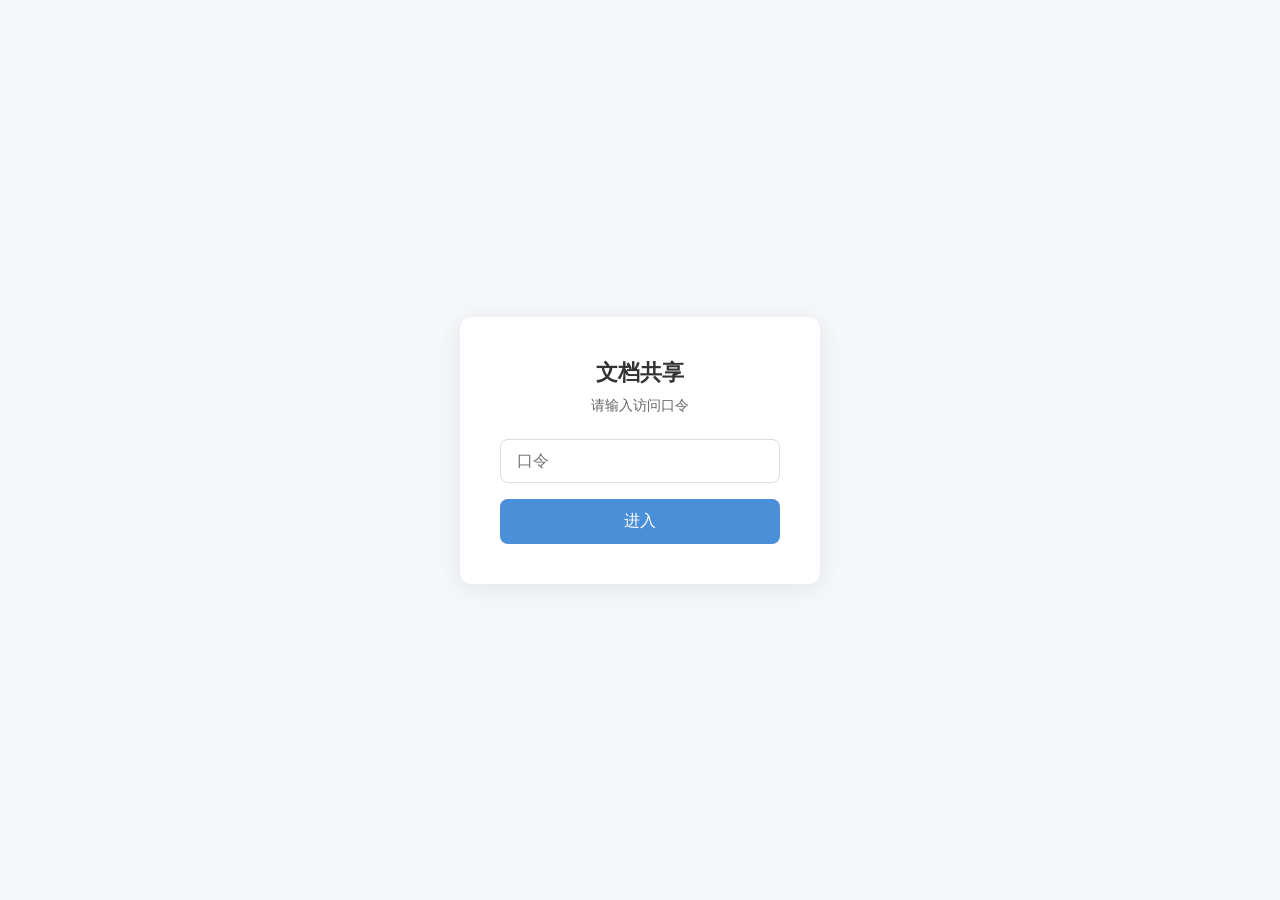
<file: app/share_template/viewer.html>
<!DOCTYPE html>
<html lang="zh-CN">
<head>
<meta charset="UTF-8">
<meta name="viewport" content="width=device-width, initial-scale=1.0">
<title>文档共享</title>
<style>
* { margin: 0; padding: 0; box-sizing: border-box; }
body { font-family: -apple-system, BlinkMacSystemFont, "Segoe UI", Roboto, sans-serif; background: #f5f7fa; color: #333; min-height: 100vh; }

/* 登录页 */
.login-wrap { display: flex; align-items: center; justify-content: center; min-height: 100vh; padding: 20px; }
.login-box { background: #fff; border-radius: 12px; padding: 40px; box-shadow: 0 4px 24px rgba(0,0,0,0.08); max-width: 360px; width: 100%; text-align: center; }
.login-box h1 { font-size: 1.4em; margin-bottom: 8px; }
.login-box p { color: #666; font-size: 0.9em; margin-bottom: 24px; }
.login-box input { width: 100%; padding: 12px 16px; border: 1px solid #ddd; border-radius: 8px; font-size: 1em; margin-bottom: 16px; }
.login-box input:focus { outline: none; border-color: #4a90d9; }
.login-box button { width: 100%; padding: 12px; background: #4a90d9; color: #fff; border: none; border-radius: 8px; font-size: 1em; cursor: pointer; }
.login-box button:hover { background: #3a7bc8; }
.login-error { color: #e74c3c; font-size: 0.85em; margin-top: 8px; display: none; }

/* 主界面 */
.app-wrap { display: none; max-width: 1100px; margin: 0 auto; padding: 20px; }
.app-header { display: flex; align-items: center; gap: 16px; margin-bottom: 24px; flex-wrap: wrap; }
.app-header h1 { font-size: 1.3em; white-space: nowrap; }
.search-box { flex: 1; min-width: 200px; padding: 10px 16px; border: 1px solid #ddd; border-radius: 8px; font-size: 0.95em; }
.search-box:focus { outline: none; border-color: #4a90d9; }

/* 分类标签 */
.category-tabs { display: flex; gap: 8px; margin-bottom: 20px; flex-wrap: wrap; }
.cat-tab { padding: 6px 14px; border-radius: 20px; background: #e8ecf0; font-size: 0.85em; cursor: pointer; border: none; transition: all 0.2s; }
.cat-tab:hover { background: #d0d8e0; }
.cat-tab.active { background: #4a90d9; color: #fff; }
.cat-tab .count { margin-left: 4px; opacity: 0.7; }

/* 文档列表 */
.doc-list { display: grid; gap: 12px; }
.doc-card { background: #fff; border-radius: 10px; padding: 16px 20px; box-shadow: 0 2px 8px rgba(0,0,0,0.04); display: flex; align-items: center; gap: 16px; cursor: pointer; transition: box-shadow 0.2s; }
.doc-card:hover { box-shadow: 0 4px 16px rgba(0,0,0,0.1); }
.doc-icon { width: 40px; height: 40px; border-radius: 8px; background: #e8f0fe; display: flex; align-items: center; justify-content: center; font-size: 1.2em; flex-shrink: 0; }
.doc-info { flex: 1; min-width: 0; }
.doc-title { font-weight: 600; font-size: 0.95em; white-space: nowrap; overflow: hidden; text-overflow: ellipsis; }
.doc-meta { font-size: 0.8em; color: #888; margin-top: 4px; }
.doc-tags { display: flex; gap: 4px; flex-wrap: wrap; margin-top: 6px; }
.doc-tag { font-size: 0.75em; background: #f0f4f8; color: #555; padding: 2px 8px; border-radius: 10px; }
.doc-size { font-size: 0.8em; color: #999; white-space: nowrap; }
.empty-msg { text-align: center; color: #999; padding: 60px 20px; font-size: 0.95em; }
</style>
</head>
<body>

<!-- 登录页 -->
<div class="login-wrap" id="loginPage">
  <div class="login-box">
    <h1>文档共享</h1>
    <p>请输入访问口令</p>
    <input type="password" id="pwdInput" placeholder="口令" autocomplete="off">
    <button onclick="doLogin()">进入</button>
    <div class="login-error" id="loginErr">口令不正确</div>
  </div>
</div>

<!-- 主界面 -->
<div class="app-wrap" id="appPage">
  <div class="app-header">
    <h1>文档共享</h1>
    <input class="search-box" id="searchInput" placeholder="搜索标题、标签..." oninput="doFilter()">
  </div>
  <div class="category-tabs" id="categoryTabs"></div>
  <div class="doc-list" id="docList"></div>
</div>

<script>
let DATA = null;
let currentCategory = null;

async function loadManifest() {
  const resp = await fetch('manifest.json?' + Date.now());
  DATA = await resp.json();
  return DATA;
}

function sha256(str) {
  const encoder = new TextEncoder();
  const data = encoder.encode(str);
  return crypto.subtle.digest('SHA-256', data).then(buf => {
    return Array.from(new Uint8Array(buf)).map(b => b.toString(16).padStart(2, '0')).join('');
  });
}

async function doLogin() {
  const pwd = document.getElementById('pwdInput').value;
  const manifest = await loadManifest();

  if (!manifest.password_hash) {
    showApp();
    return;
  }

  const hash = await sha256(pwd);
  if (hash === manifest.password_hash) {
    showApp();
  } else {
    document.getElementById('loginErr').style.display = 'block';
  }
}

document.getElementById('pwdInput').addEventListener('keydown', e => {
  if (e.key === 'Enter') doLogin();
});

function showApp() {
  document.getElementById('loginPage').style.display = 'none';
  document.getElementById('appPage').style.display = 'block';
  renderCategories();
  renderList();
}
</script>
<script>
function renderCategories() {
  const cats = {};
  DATA.documents.forEach(d => {
    const c = d.category || '未分类';
    cats[c] = (cats[c] || 0) + 1;
  });

  let html = `<button class="cat-tab active" onclick="filterCat(null)">全部<span class="count">${DATA.documents.length}</span></button>`;
  Object.entries(cats).sort((a, b) => b[1] - a[1]).forEach(([cat, count]) => {
    html += `<button class="cat-tab" onclick="filterCat('${cat}')">${cat}<span class="count">${count}</span></button>`;
  });
  document.getElementById('categoryTabs').innerHTML = html;
}

function filterCat(cat) {
  currentCategory = cat;
  document.querySelectorAll('.cat-tab').forEach((el, i) => {
    el.classList.toggle('active', cat === null ? i === 0 : el.textContent.startsWith(cat));
  });
  renderList();
}

function doFilter() {
  renderList();
}

function getFilteredDocs() {
  const q = (document.getElementById('searchInput').value || '').trim().toLowerCase();
  let docs = DATA.documents;
  if (currentCategory) {
    docs = docs.filter(d => (d.category || '未分类') === currentCategory);
  }
  if (q) {
    docs = docs.filter(d => {
      const text = [d.title, d.original_name, d.vendor, d.model, d.summary, ...(d.tags || [])].join(' ').toLowerCase();
      return text.includes(q);
    });
  }
  return docs;
}

function formatSize(bytes) {
  if (!bytes) return '';
  if (bytes < 1024) return bytes + ' B';
  if (bytes < 1024 * 1024) return (bytes / 1024).toFixed(1) + ' KB';
  return (bytes / (1024 * 1024)).toFixed(1) + ' MB';
}

function mimeIcon(mime) {
  if (!mime) return '📄';
  if (mime.startsWith('image/')) return '🖼️';
  if (mime.includes('pdf')) return '📕';
  if (mime.includes('word') || mime.includes('docx')) return '📘';
  return '📄';
}

function renderList() {
  const docs = getFilteredDocs();
  if (docs.length === 0) {
    document.getElementById('docList').innerHTML = '<div class="empty-msg">没有找到文档</div>';
    return;
  }
  let html = '';
  docs.forEach(d => {
    const tags = (d.tags || []).slice(0, 4).map(t => `<span class="doc-tag">${t}</span>`).join('');
    const meta = [d.vendor, d.model, d.doc_type].filter(Boolean).join(' · ');
    html += `
      <div class="doc-card" onclick="window.open('${d.file_key}', '_blank')">
        <div class="doc-icon">${mimeIcon(d.mime)}</div>
        <div class="doc-info">
          <div class="doc-title">${d.title || d.original_name}</div>
          ${meta ? `<div class="doc-meta">${meta}</div>` : ''}
          ${d.summary ? `<div class="doc-meta">${d.summary}</div>` : ''}
          ${tags ? `<div class="doc-tags">${tags}</div>` : ''}
        </div>
        <div class="doc-size">${formatSize(d.size)}</div>
      </div>`;
  });
  document.getElementById('docList').innerHTML = html;
}
</script>
</body>
</html>
</file>
